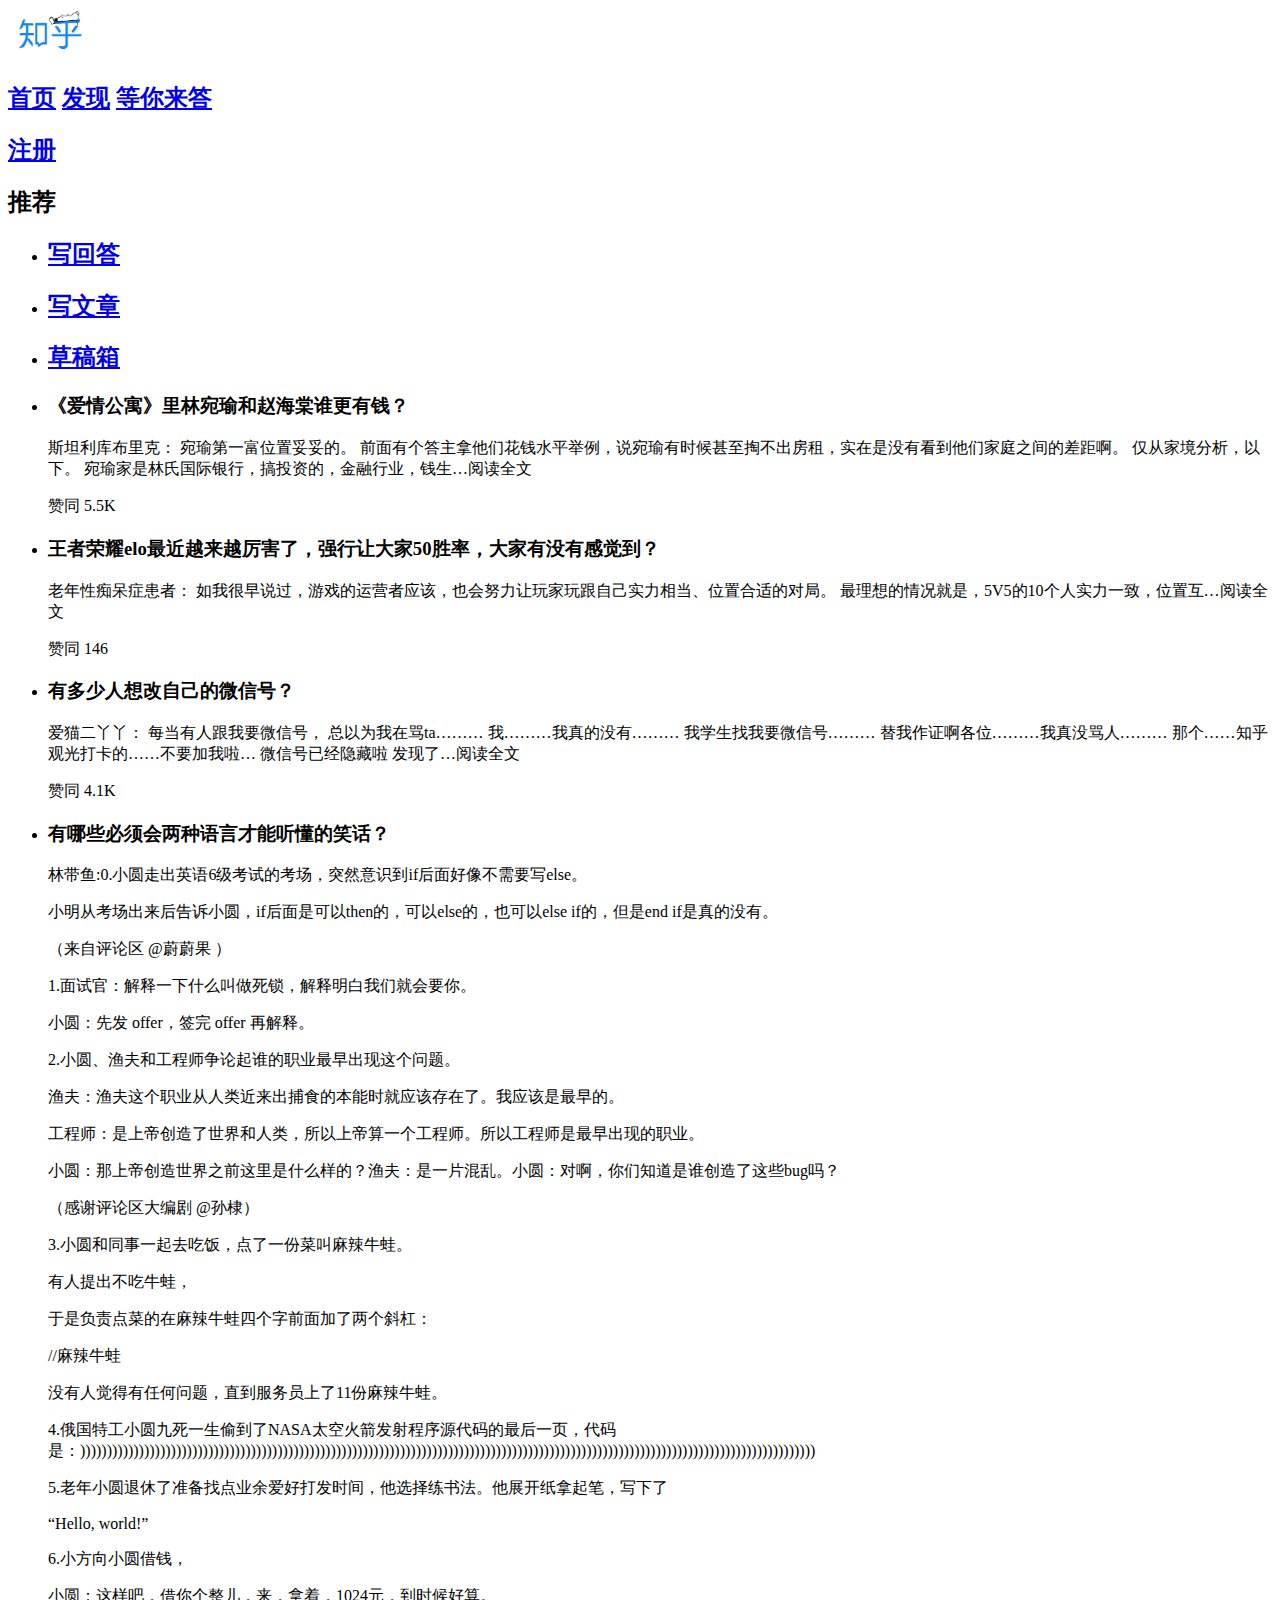
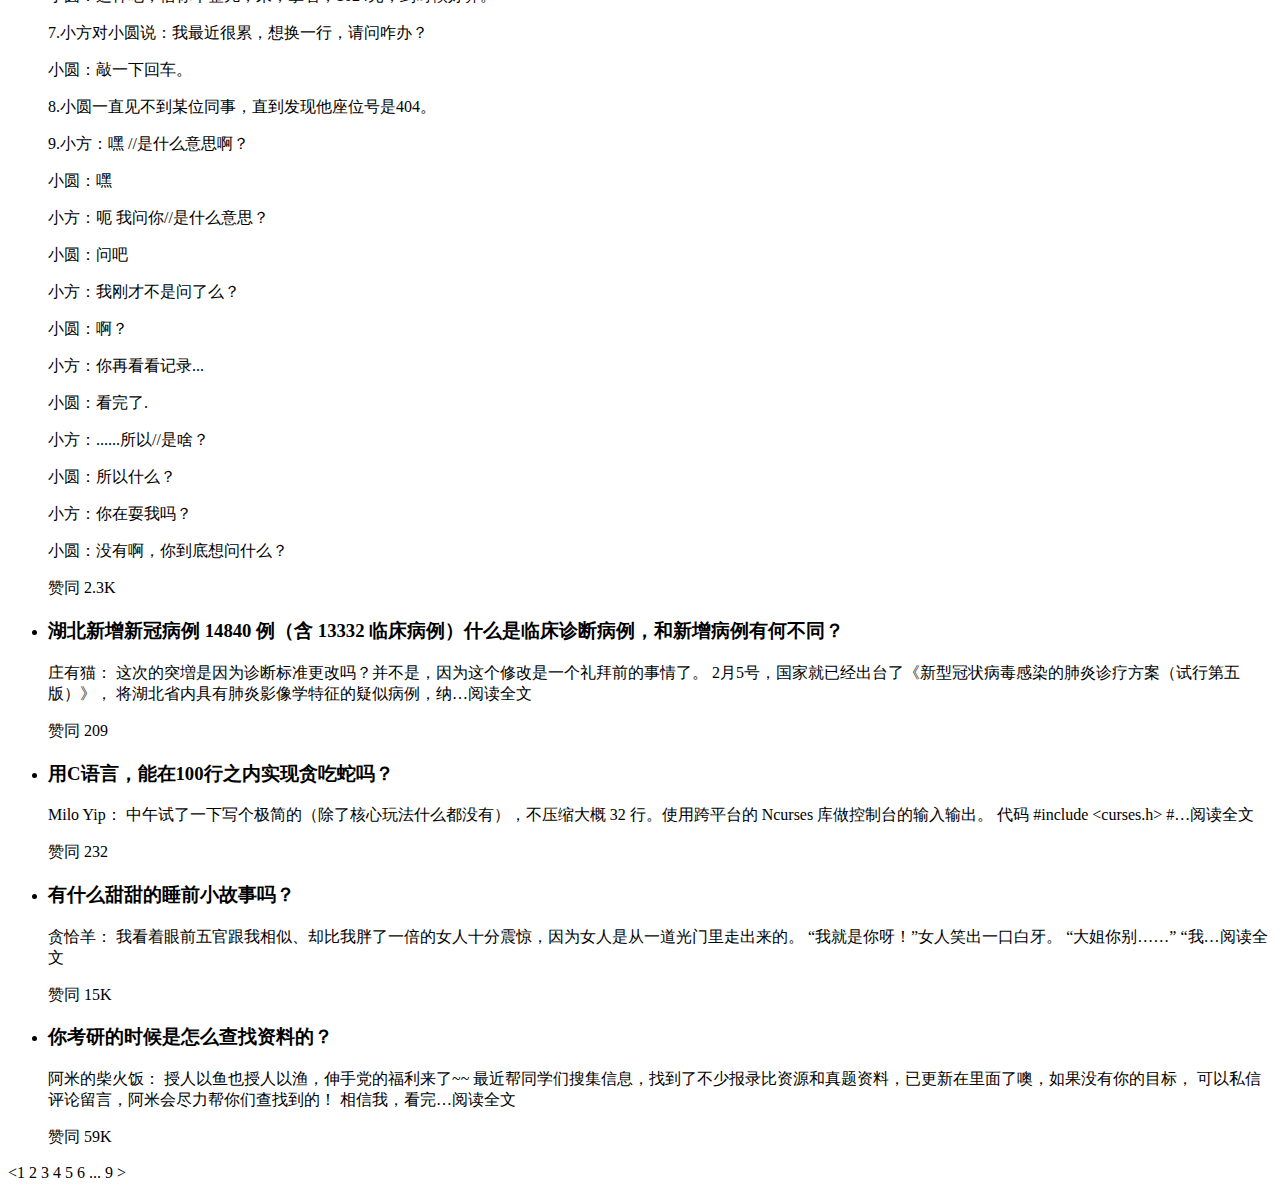
<file: lab1/index.html>
<!DOCTYPE html>
<html lang="en">
<head>
    <meta charset="UTF-8">
    <title>知乎</title>
</head>
<body>
<header>
    <a href="https://www.zhihu.com"><img src = images/zhihu_logo.jpeg alt="知乎" height="50" width="80"></a>
    <h1 style = "display: none">知乎</h1>
    <nav>
        <div>
            <h2>
                <a href="https://www.zhihu.com">首页</a>
                <a href="https://www.zhihu.com">发现</a>
                <a href="https://www.zhihu.com">等你来答</a>
            </h2>
        </div>
        <div><a href="register.html"><h2>注册</h2></a></div>
        <div><h2>推荐</h2></div>
    </nav>
</header>
<aside>
    <nav>
        <ul>
            <li><h2><a href="https://www.zhihu.com/creator/featured-question/knowledge-plan">写回答</a></h2></li>
            <li><h2><a href="https://zhuanlan.zhihu.com/write">写文章</a></h2></li>
            <li><h2><a href="https://www.zhihu.com/draft?type=answer">草稿箱</a></h2></li>
        </ul>
    </nav>
</aside>
<main>
    <ul>
        <li>
            <article>
                <h3>《爱情公寓》里林宛瑜和赵海棠谁更有钱？</h3>
                <p>
                    斯坦利库布里克： 宛瑜第一富位置妥妥的。 前面有个答主拿他们花钱水平举例，说宛瑜有时候甚至掏不出房租，实在是没有看到他们家庭之间的差距啊。 仅从家境分析，以下。 宛瑜家是林氏国际银行，搞投资的，金融行业，钱生…阅读全文
                </p>
                <footer>赞同 5.5K</footer>
            </article>
        </li>
        <li>
            <article>
                <h3>王者荣耀elo最近越来越厉害了，强行让大家50胜率，大家有没有感觉到？</h3>
                <p>
                    老年性痴呆症患者： 如我很早说过，游戏的运营者应该，也会努力让玩家玩跟自己实力相当、位置合适的对局。 最理想的情况就是，5V5的10个人实力一致，位置互…阅读全文​
                </p>
                <footer>赞同 146​</footer>
            </article>
        </li>
        <li>
            <article>
                <h3>有多少人想改自己的微信号？</h3>
                <p>
                    爱猫二丫丫： 每当有人跟我要微信号， 总以为我在骂ta……… 我………我真的没有……… 我学生找我要微信号……… 替我作证啊各位………我真没骂人……… 那个……知乎观光打卡的……不要加我啦… 微信号已经隐藏啦 发现了…<span>阅读全文​</span>
                </p>
                <footer>赞同 4.1K​</footer>
            </article>
        </li>
        <li>
            <article>
                <h3>有哪些必须会两种语言才能听懂的笑话？</h3>
                <p>林带鱼:0.小圆走出英语6级考试的考场，突然意识到if后面好像不需要写else。</p>
                <p>小明从考场出来后告诉小圆，if后面是可以then的，可以else的，也可以else if的，但是end if是真的没有。</p>
                <p>（来自评论区 @蔚蔚果 ）</p>
                <p>1.面试官：解释一下什么叫做死锁，解释明白我们就会要你。</p>
                <p>小圆：先发 offer，签完 offer 再解释。</p>
                <p>2.小圆、渔夫和工程师争论起谁的职业最早出现这个问题。</p>
                <p>渔夫：渔夫这个职业从人类近来出捕食的本能时就应该存在了。我应该是最早的。</p>
                <p>工程师：是上帝创造了世界和人类，所以上帝算一个工程师。所以工程师是最早出现的职业。</p>
                <p>小圆：那上帝创造世界之前这里是什么样的？渔夫：是一片混乱。小圆：对啊，你们知道是谁创造了这些bug吗？</p>
                <p>（感谢评论区大编剧 @孙棣）
                <p>3.小圆和同事一起去吃饭，点了一份菜叫麻辣牛蛙。</p>
                <p>有人提出不吃牛蛙，</p>
                <p>于是负责点菜的在麻辣牛蛙四个字前面加了两个斜杠：</p>
                <p>//麻辣牛蛙</p>
                <p>没有人觉得有任何问题，直到服务员上了11份麻辣牛蛙。</p>
                <p>4.俄国特工小圆九死一生偷到了NASA太空火箭发射程序源代码的最后一页，代码是：))))))))))))))))))))))))))))))))))))))))))))))))))))))))))))))))))))))))))))))))))))))))))))))))))))))))))))))))))))))))))))))))))))))))))</p>
                <p>5.老年小圆退休了准备找点业余爱好打发时间，他选择练书法。他展开纸拿起笔，写下了</p>
                <p>“Hello, world!”</p>
                <p>6.小方向小圆借钱，</p>
                <p>小圆：这样吧，借你个整儿，来，拿着，1024元，到时候好算。</p>
                <p>7.小方对小圆说：我最近很累，想换一行，请问咋办？</p>
                <p>小圆：敲一下回车。</p>
                <p>8.小圆一直见不到某位同事，直到发现他座位号是404。</p>
                <p>9.小方：嘿 //是什么意思啊？</p>
                <p>小圆：嘿</p>
                <p>小方：呃 我问你//是什么意思？</p>
                <p>小圆：问吧</p>
                <p>小方：我刚才不是问了么？</p>
                <p>小圆：啊？</p>
                <p>小方：你再看看记录...</p>
                <p>小圆：看完了.</p>
                <p>小方：......所以//是啥？</p>
                <p>小圆：所以什么？</p>
                <p>小方：你在耍我吗？</p>
                <p>小圆：没有啊，你到底想问什么？</p>
                <footer>赞同 2.3K​</footer>
            </article>
        </li>
        <li>
            <article>
                <h3>湖北新增新冠病例 14840 例（含 13332 临床病例）什么是临床诊断病例，和新增病例有何不同？</h3>
                <p>庄有猫： 这次的突増是因为诊断标准更改吗？并不是，因为这个修改是一个礼拜前的事情了。 2月5号，国家就已经出台了《新型冠状病毒感染的肺炎诊疗方案（试行第五版）》，
                    将湖北省内具有肺炎影像学特征的疑似病例，纳…<span>阅读全文</span></p>
                <footer>赞同 209​</footer>
            </article>
        </li>
        <li>
            <article>
                <h3>用C语言，能在100行之内实现贪吃蛇吗？</h3>
                <p>Milo Yip： 中午试了一下写个极简的（除了核心玩法什么都没有），不压缩大概 32 行。使用跨平台的 Ncurses 库做控制台的输入输出。 代码 #include &lt;curses.h&gt; #…<span>阅读全文</span></p>
                <footer>​赞同 232</footer>
            </article>
        </li>
        <li>
            <article>
                <h3>有什么甜甜的睡前小故事吗？</h3>
                <p>
                    贪恰羊： 我看着眼前五官跟我相似、却比我胖了一倍的女人十分震惊，因为女人是从一道光门里走出来的。 “我就是你呀！”女人笑出一口白牙。 “大姐你别……” “我…<span>阅读全文</span>
                </p>
                <footer>​赞同 15K</footer>
            </article>
        </li>
        <li>
            <article>
                <h3>你考研的时候是怎么查找资料的？</h3>
                <p>
                    阿米的柴火饭： 授人以鱼也授人以渔，伸手党的福利来了~~ 最近帮同学们搜集信息，找到了不少报录比资源和真题资料，已更新在里面了噢，如果没有你的目标，
                    可以私信评论留言，阿米会尽力帮你们查找到的！ 相信我，看完…<span>阅读全文</span>
                </p>
                <footer>赞同 59K</footer>
            </article>
        </li>
    </ul>
</main>
<footer>
    <nav>
        <<span>1</span> 2 3 4 5 6 ... 9 >
    </nav>
</footer>
</body>
</html>
</file>
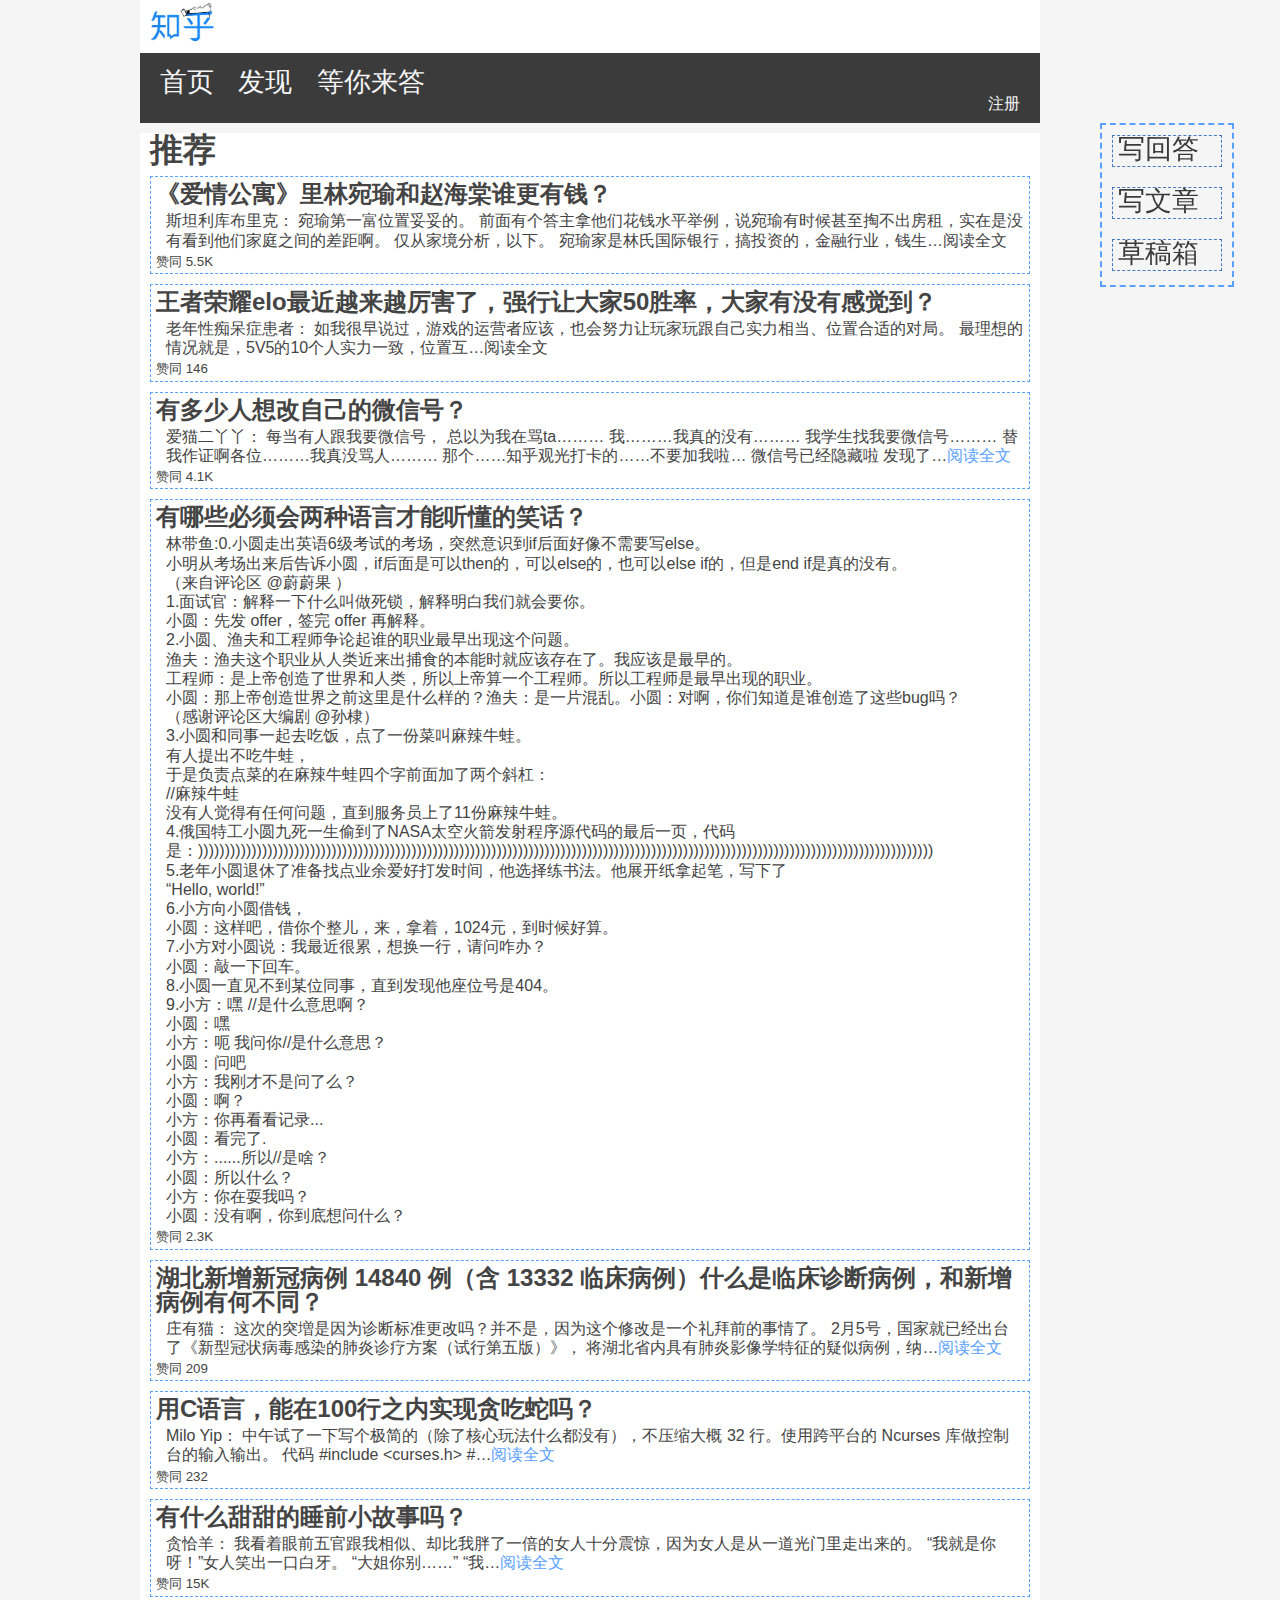
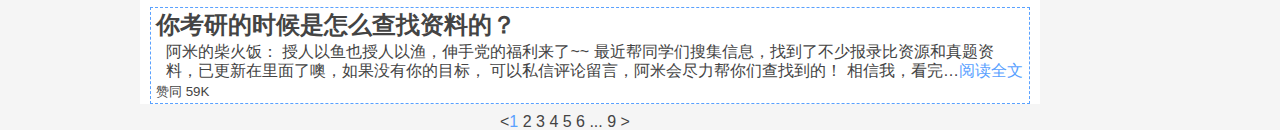
<file: lab3/index.html>
<!DOCTYPE html>
<html lang="en">
<head>
    <meta charset="UTF-8">
    <title>知乎</title>
    <link href="css/reset.css" rel="stylesheet">
    <link href="css/index.css" rel="stylesheet">
</head>
<body>
<header>
    <a href="https://www.zhihu.com"><img src = images/zhihu_logo.jpeg alt="知乎" height="50" width="80"></a>
    <nav>
        <div class="toPages">
            <h2>
                <a href="https://www.zhihu.com">首页</a>
                <a href="https://www.zhihu.com">发现</a>
                <a href="https://www.zhihu.com">等你来答</a>
            </h2>
        </div>
        <div class="registry"><a href="register.html"><h2>注册</h2></a></div>
    </nav>
</header>
<aside>
    <nav>
        <ul>
            <li><h2><a href="https://www.zhihu.com/creator/featured-question/knowledge-plan">写回答</a></h2></li>
            <li><h2><a href="https://zhuanlan.zhihu.com/write">写文章</a></h2></li>
            <li><h2><a href="https://www.zhihu.com/draft?type=answer">草稿箱</a></h2></li>
        </ul>
    </nav>
</aside>
<main>
    <h2>推荐</h2>
    <ul>
        <li>
            <article>
                <h3>《爱情公寓》里林宛瑜和赵海棠谁更有钱？</h3>
                <p>
                    斯坦利库布里克： 宛瑜第一富位置妥妥的。 前面有个答主拿他们花钱水平举例，说宛瑜有时候甚至掏不出房租，实在是没有看到他们家庭之间的差距啊。 仅从家境分析，以下。 宛瑜家是林氏国际银行，搞投资的，金融行业，钱生…阅读全文
                </p>
                <footer class="likes">赞同 5.5K</footer>
            </article>
        </li>
        <li>
            <article>
                <h3>王者荣耀elo最近越来越厉害了，强行让大家50胜率，大家有没有感觉到？</h3>
                <p>
                    老年性痴呆症患者： 如我很早说过，游戏的运营者应该，也会努力让玩家玩跟自己实力相当、位置合适的对局。 最理想的情况就是，5V5的10个人实力一致，位置互…阅读全文​
                </p>
                <footer class="likes">赞同 146​</footer>
            </article>
        </li>
        <li>
            <article>
                <h3>有多少人想改自己的微信号？</h3>
                <p>
                    爱猫二丫丫： 每当有人跟我要微信号， 总以为我在骂ta……… 我………我真的没有……… 我学生找我要微信号……… 替我作证啊各位………我真没骂人……… 那个……知乎观光打卡的……不要加我啦… 微信号已经隐藏啦 发现了…<span>阅读全文​</span>
                </p>
                <footer class="likes">赞同 4.1K​</footer>
            </article>
        </li>
        <li>
            <article>
                <h3>有哪些必须会两种语言才能听懂的笑话？</h3>
                <p>林带鱼:0.小圆走出英语6级考试的考场，突然意识到if后面好像不需要写else。</p>
                <p>小明从考场出来后告诉小圆，if后面是可以then的，可以else的，也可以else if的，但是end if是真的没有。</p>
                <p>（来自评论区 @蔚蔚果 ）</p>
                <p>1.面试官：解释一下什么叫做死锁，解释明白我们就会要你。</p>
                <p>小圆：先发 offer，签完 offer 再解释。</p>
                <p>2.小圆、渔夫和工程师争论起谁的职业最早出现这个问题。</p>
                <p>渔夫：渔夫这个职业从人类近来出捕食的本能时就应该存在了。我应该是最早的。</p>
                <p>工程师：是上帝创造了世界和人类，所以上帝算一个工程师。所以工程师是最早出现的职业。</p>
                <p>小圆：那上帝创造世界之前这里是什么样的？渔夫：是一片混乱。小圆：对啊，你们知道是谁创造了这些bug吗？</p>
                <p>（感谢评论区大编剧 @孙棣）
                <p>3.小圆和同事一起去吃饭，点了一份菜叫麻辣牛蛙。</p>
                <p>有人提出不吃牛蛙，</p>
                <p>于是负责点菜的在麻辣牛蛙四个字前面加了两个斜杠：</p>
                <p>//麻辣牛蛙</p>
                <p>没有人觉得有任何问题，直到服务员上了11份麻辣牛蛙。</p>
                <p>4.俄国特工小圆九死一生偷到了NASA太空火箭发射程序源代码的最后一页，代码是：))))))))))))))))))))))))))))))))))))))))))))))))))))))))))))))))))))))))))))))))))))))))))))))))))))))))))))))))))))))))))))))))))))))))))</p>
                <p>5.老年小圆退休了准备找点业余爱好打发时间，他选择练书法。他展开纸拿起笔，写下了</p>
                <p>“Hello, world!”</p>
                <p>6.小方向小圆借钱，</p>
                <p>小圆：这样吧，借你个整儿，来，拿着，1024元，到时候好算。</p>
                <p>7.小方对小圆说：我最近很累，想换一行，请问咋办？</p>
                <p>小圆：敲一下回车。</p>
                <p>8.小圆一直见不到某位同事，直到发现他座位号是404。</p>
                <p>9.小方：嘿 //是什么意思啊？</p>
                <p>小圆：嘿</p>
                <p>小方：呃 我问你//是什么意思？</p>
                <p>小圆：问吧</p>
                <p>小方：我刚才不是问了么？</p>
                <p>小圆：啊？</p>
                <p>小方：你再看看记录...</p>
                <p>小圆：看完了.</p>
                <p>小方：......所以//是啥？</p>
                <p>小圆：所以什么？</p>
                <p>小方：你在耍我吗？</p>
                <p>小圆：没有啊，你到底想问什么？</p>
                <footer class="likes">赞同 2.3K​</footer>
            </article>
        </li>
        <li>
            <article>
                <h3>湖北新增新冠病例 14840 例（含 13332 临床病例）什么是临床诊断病例，和新增病例有何不同？</h3>
                <p>庄有猫： 这次的突増是因为诊断标准更改吗？并不是，因为这个修改是一个礼拜前的事情了。 2月5号，国家就已经出台了《新型冠状病毒感染的肺炎诊疗方案（试行第五版）》，
                    将湖北省内具有肺炎影像学特征的疑似病例，纳…<span>阅读全文</span></p>
                <footer class="likes">赞同 209​</footer>
            </article>
        </li>
        <li>
            <article>
                <h3>用C语言，能在100行之内实现贪吃蛇吗？</h3>
                <p>Milo Yip： 中午试了一下写个极简的（除了核心玩法什么都没有），不压缩大概 32 行。使用跨平台的 Ncurses 库做控制台的输入输出。 代码 #include &lt;curses.h&gt; #…<span>阅读全文</span></p>
                <footer class="likes">​赞同 232</footer>
            </article>
        </li>
        <li>
            <article>
                <h3>有什么甜甜的睡前小故事吗？</h3>
                <p>
                    贪恰羊： 我看着眼前五官跟我相似、却比我胖了一倍的女人十分震惊，因为女人是从一道光门里走出来的。 “我就是你呀！”女人笑出一口白牙。 “大姐你别……” “我…<span>阅读全文</span>
                </p>
                <footer class="likes">​赞同 15K</footer>
            </article>
        </li>
        <li>
            <article>
                <h3>你考研的时候是怎么查找资料的？</h3>
                <p>
                    阿米的柴火饭： 授人以鱼也授人以渔，伸手党的福利来了~~ 最近帮同学们搜集信息，找到了不少报录比资源和真题资料，已更新在里面了噢，如果没有你的目标，
                    可以私信评论留言，阿米会尽力帮你们查找到的！ 相信我，看完…<span>阅读全文</span>
                </p>
                <footer class="likes">赞同 59K</footer>
            </article>
        </li>
    </ul>
</main>
<footer class="pageNumbers">
    <nav>
        <<span>1</span> 2 3 4 5 6 ... 9 >
    </nav>
</footer>
</body>
</html>
</file>
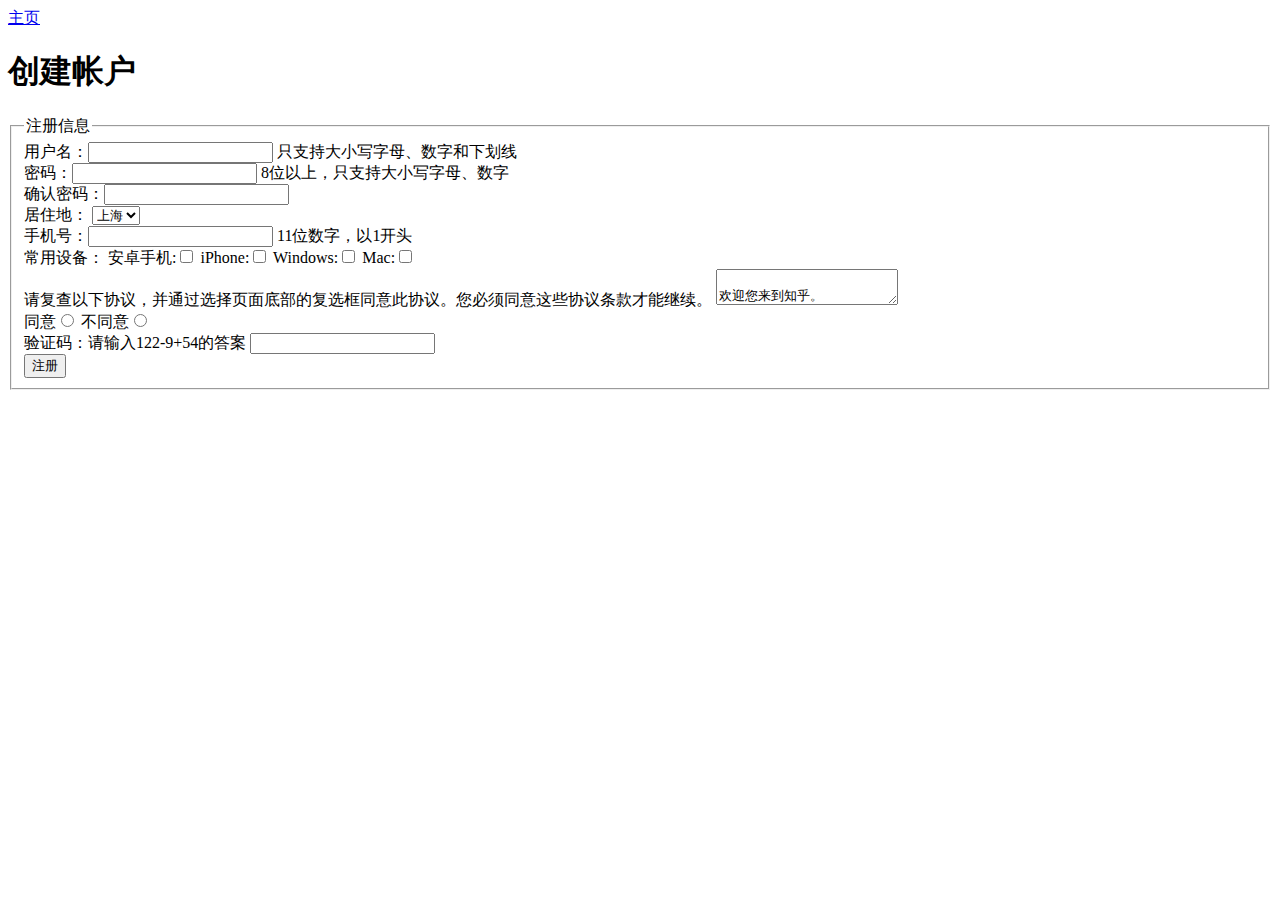
<file: lab2/register.html>
<!DOCTYPE html>
<html lang="en">
<head>
    <meta charset="UTF-8">
    <title>注册界面</title>
</head>
<body>
<header>
    <nav><a href="index.html">主页</a></nav>
    <h1>创建帐户</h1>
</header>
<section>
    <form action="#" method="post">
        <fieldset>
            <legend>注册信息</legend>
            <div>
                <label>用户名：<input type="text" name="username" required pattern="\w+"> 只支持大小写字母、数字和下划线</label>
            </div>
            <div>
                <label>密码：<input type="password" name="password" required minlength="9" pattern="[0-9a-zA-Z]+"> 8位以上，只支持大小写字母、数字</label>
            </div>
            <div>
                <label>确认密码：<input type="password" name="password2" required minlength="9" pattern="[0-9a-zA-Z]+"></label>
            </div>
            <div>
                <label>
                    居住地：
                    <select name="livingPlace">
                        <option value="Beijing">北京</option>
                        <option value="Shandong">山东</option>
                        <option value="Guangzhou">广东</option>
                        <option value="Shanghai" selected>上海</option>
                        <option value="Sichuan">四川</option>
                        <option value="Hunan">湖南</option>
                    </select>
                </label>
            </div>
            <div>
                <label>手机号：<input type="tel" name="phoneNumber" required pattern="^1[0-9]{10}"></label>
                11位数字，以1开头
            </div>
            <div>
                常用设备：
                <label>安卓手机:<input type="checkbox" name="device" value="安卓手机"></label>
                <label>iPhone:<input type="checkbox" name="device" value="iPhone"></label>
                <label>Windows:<input type="checkbox" name="device" value="Windows"></label>
                <label>Mac:<input type="checkbox" name="device" value="Mac"></label>
            </div>
            <div>
                <label>请复查以下协议，并通过选择页面底部的复选框同意此协议。您必须同意这些协议条款才能继续。
                    <textarea name="protocol" readonly>
                        欢迎您来到知乎。
                        请您仔细阅读以下条款，如果您对本协议的任何条款表示异议，您可以选择不进入知乎。当您注册成功，无论是进入知乎，还是在知乎上发布任何内容（即「内容」），均意味着您（即「用户」）完全接受本协议项下的全部条款。
                        使用规则
                        用户注册成功后，知乎将给予每个用户一个用户帐号及相应的密码，该用户帐号和密码由用户负责保管；用户应当对以其用户帐号进行的所有活动和事件负法律责任。
                        用户须对在知乎的注册信息的真实性、合法性、有效性承担全部责任，用户不得冒充他人；不得利用他人的名义发布任何信息；不得恶意使用注册帐号导致其他用户误认；否则知乎有权立即停止提供服务，收回其帐号并由用户独自承担由此而产生的一切法律责任。
                        用户直接或通过各类方式（如 RSS 源和站外 API 引用等）间接使用知乎服务和数据的行为，都将被视作已无条件接受本协议全部内容；若用户对本协议的任何条款存在异议，请停止使用知乎所提供的全部服务。
                        知乎是一个信息分享、传播及获取的平台，用户通过知乎发表的信息为公开的信息，其他第三方均可以通过知乎获取用户发表的信息，用户对任何信息的发表即认可该信息为公开的信息，并单独对此行为承担法律责任；任何用户不愿被其他第三人获知的信息都不应该在知乎上进行发表。
                        用户承诺不得以任何方式利用知乎直接或间接从事违反中国法律以及社会公德的行为，知乎有权对违反上述承诺的内容予以删除。
                        用户不得利用知乎服务制作、上载、复制、发布、传播或者转载如下内容：
                        反对宪法所确定的基本原则的；
                        危害国家安全，泄露国家秘密，颠覆国家政权，破坏国家统一的；
                        损害国家荣誉和利益的；
                        煽动民族仇恨、民族歧视，破坏民族团结的；
                        侮辱、滥用英烈形象，否定英烈事迹，美化粉饰侵略战争行为的；
                        破坏国家宗教政策，宣扬邪教和封建迷信的；
                        散布谣言，扰乱社会秩序，破坏社会稳定的；
                        散布淫秽、色情、赌博、暴力、凶杀、恐怖或者教唆犯罪的；
                        侮辱或者诽谤他人，侵害他人合法权益的；
                        含有法律、行政法规禁止的其他内容的信息。
                        机构用户同意遵守知乎机构号服务协议，以及知乎机构号使用规范（试行）。
                        知乎有权对用户使用知乎的情况进行审查和监督，如用户在使用知乎时违反任何上述规定，知乎或其授权的人有权要求用户改正或直接采取一切必要的措施（包括但不限于更改或删除用户张贴的内容、暂停或终止用户使用知乎的权利）以减轻用户不当行为造成的影响。
                    </textarea>
                </label><br>
                <label>同意<input type="radio" name="agreement" value="同意" required></label>
                <label>不同意<input type="radio" name="agreement" value="不同意"></label>
            </div>
            <div>
                <label>
                    验证码：请输入122-9+54的答案
                    <input type="text" name="verificationCode" required pattern="167">
                </label>
            </div>
            <input type="submit" name="register" value="注册">
        </fieldset>
    </form>
</section>
</body>
</html>
</file>
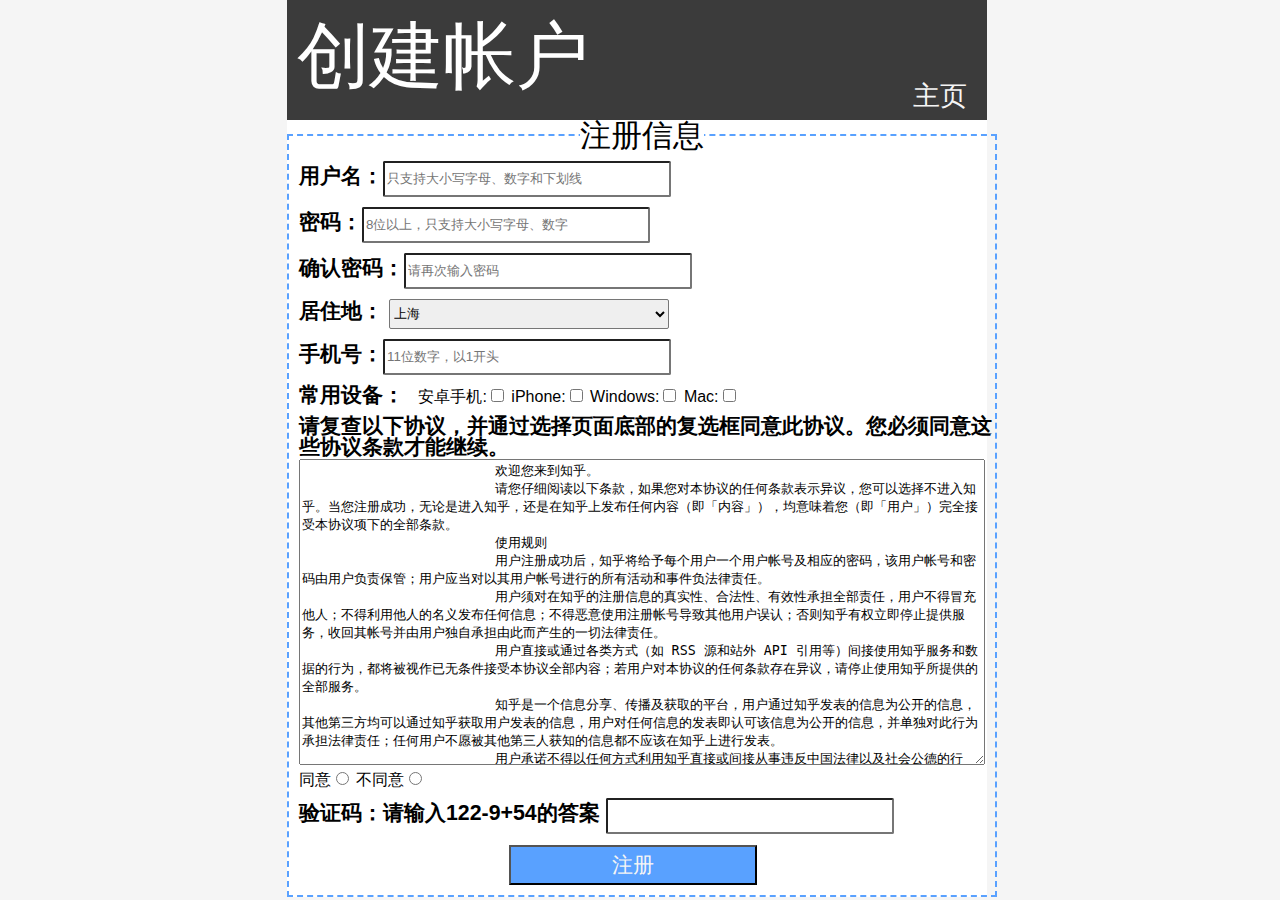
<file: lab3/register.html>
<!DOCTYPE html>
<html lang="en">
<head>
    <meta charset="UTF-8">
    <title>注册界面</title>
    <link href="css/reset.css" rel="stylesheet">
    <link href="css/register.css" rel="stylesheet">
</head>
<body>
<header>
    <h1>创建帐户</h1>
    <nav><a href="index.html">主页</a></nav>
</header>
<section>
    <form action="#" method="post">
        <fieldset>
            <legend>注册信息</legend>
            <div>
                <label class="title">用户名：<input type="text" name="username" required pattern="\w+" placeholder="只支持大小写字母、数字和下划线"></label>
            </div>
            <div>
                <label class="title">密码：<input type="password" name="password" required minlength="9" pattern="[0-9a-zA-Z]+" placeholder="8位以上，只支持大小写字母、数字"></label>
            </div>
            <div>
                <label class="title">确认密码：<input type="password" name="password2" required minlength="9" pattern="[0-9a-zA-Z]+" placeholder="请再次输入密码"></label>
            </div>
            <div>
                <label class="title">
                    居住地：
                    <select name="livingPlace">
                        <option value="Beijing">北京</option>
                        <option value="Shandong">山东</option>
                        <option value="Guangzhou">广东</option>
                        <option value="Shanghai" selected>上海</option>
                        <option value="Sichuan">四川</option>
                        <option value="Hunan">湖南</option>
                    </select>
                </label>
            </div>
            <div>
                <label class="title">手机号：<input type="tel" name="phoneNumber" required pattern="^1[0-9]{10}" placeholder="11位数字，以1开头"></label>
            </div>
            <div>
                <label class="title">常用设备：</label>
                <label>安卓手机:<input type="checkbox" name="device" value="安卓手机"></label>
                <label>iPhone:<input type="checkbox" name="device" value="iPhone"></label>
                <label>Windows:<input type="checkbox" name="device" value="Windows"></label>
                <label>Mac:<input type="checkbox" name="device" value="Mac"></label>
            </div>
            <div>
                <label class="title">请复查以下协议，并通过选择页面底部的复选框同意此协议。您必须同意这些协议条款才能继续。<br>
                    <textarea name="protocol" readonly>
                        欢迎您来到知乎。
                        请您仔细阅读以下条款，如果您对本协议的任何条款表示异议，您可以选择不进入知乎。当您注册成功，无论是进入知乎，还是在知乎上发布任何内容（即「内容」），均意味着您（即「用户」）完全接受本协议项下的全部条款。
                        使用规则
                        用户注册成功后，知乎将给予每个用户一个用户帐号及相应的密码，该用户帐号和密码由用户负责保管；用户应当对以其用户帐号进行的所有活动和事件负法律责任。
                        用户须对在知乎的注册信息的真实性、合法性、有效性承担全部责任，用户不得冒充他人；不得利用他人的名义发布任何信息；不得恶意使用注册帐号导致其他用户误认；否则知乎有权立即停止提供服务，收回其帐号并由用户独自承担由此而产生的一切法律责任。
                        用户直接或通过各类方式（如 RSS 源和站外 API 引用等）间接使用知乎服务和数据的行为，都将被视作已无条件接受本协议全部内容；若用户对本协议的任何条款存在异议，请停止使用知乎所提供的全部服务。
                        知乎是一个信息分享、传播及获取的平台，用户通过知乎发表的信息为公开的信息，其他第三方均可以通过知乎获取用户发表的信息，用户对任何信息的发表即认可该信息为公开的信息，并单独对此行为承担法律责任；任何用户不愿被其他第三人获知的信息都不应该在知乎上进行发表。
                        用户承诺不得以任何方式利用知乎直接或间接从事违反中国法律以及社会公德的行为，知乎有权对违反上述承诺的内容予以删除。
                        用户不得利用知乎服务制作、上载、复制、发布、传播或者转载如下内容：
                        反对宪法所确定的基本原则的；
                        危害国家安全，泄露国家秘密，颠覆国家政权，破坏国家统一的；
                        损害国家荣誉和利益的；
                        煽动民族仇恨、民族歧视，破坏民族团结的；
                        侮辱、滥用英烈形象，否定英烈事迹，美化粉饰侵略战争行为的；
                        破坏国家宗教政策，宣扬邪教和封建迷信的；
                        散布谣言，扰乱社会秩序，破坏社会稳定的；
                        散布淫秽、色情、赌博、暴力、凶杀、恐怖或者教唆犯罪的；
                        侮辱或者诽谤他人，侵害他人合法权益的；
                        含有法律、行政法规禁止的其他内容的信息。
                        机构用户同意遵守知乎机构号服务协议，以及知乎机构号使用规范（试行）。
                        知乎有权对用户使用知乎的情况进行审查和监督，如用户在使用知乎时违反任何上述规定，知乎或其授权的人有权要求用户改正或直接采取一切必要的措施（包括但不限于更改或删除用户张贴的内容、暂停或终止用户使用知乎的权利）以减轻用户不当行为造成的影响。
                    </textarea>
                </label><br>
                <label>同意<input type="radio" name="agreement" value="同意" required></label>
                <label>不同意<input type="radio" name="agreement" value="不同意"></label>
            </div>
            <div>
                <label class="title">
                    验证码：请输入122-9+54的答案
                    <input type="text" name="verificationCode" required pattern="167">
                </label>
            </div>
            <input type="submit" name="register" value="注册">
        </fieldset>
    </form>
</section>
</body>
</html>
</file>
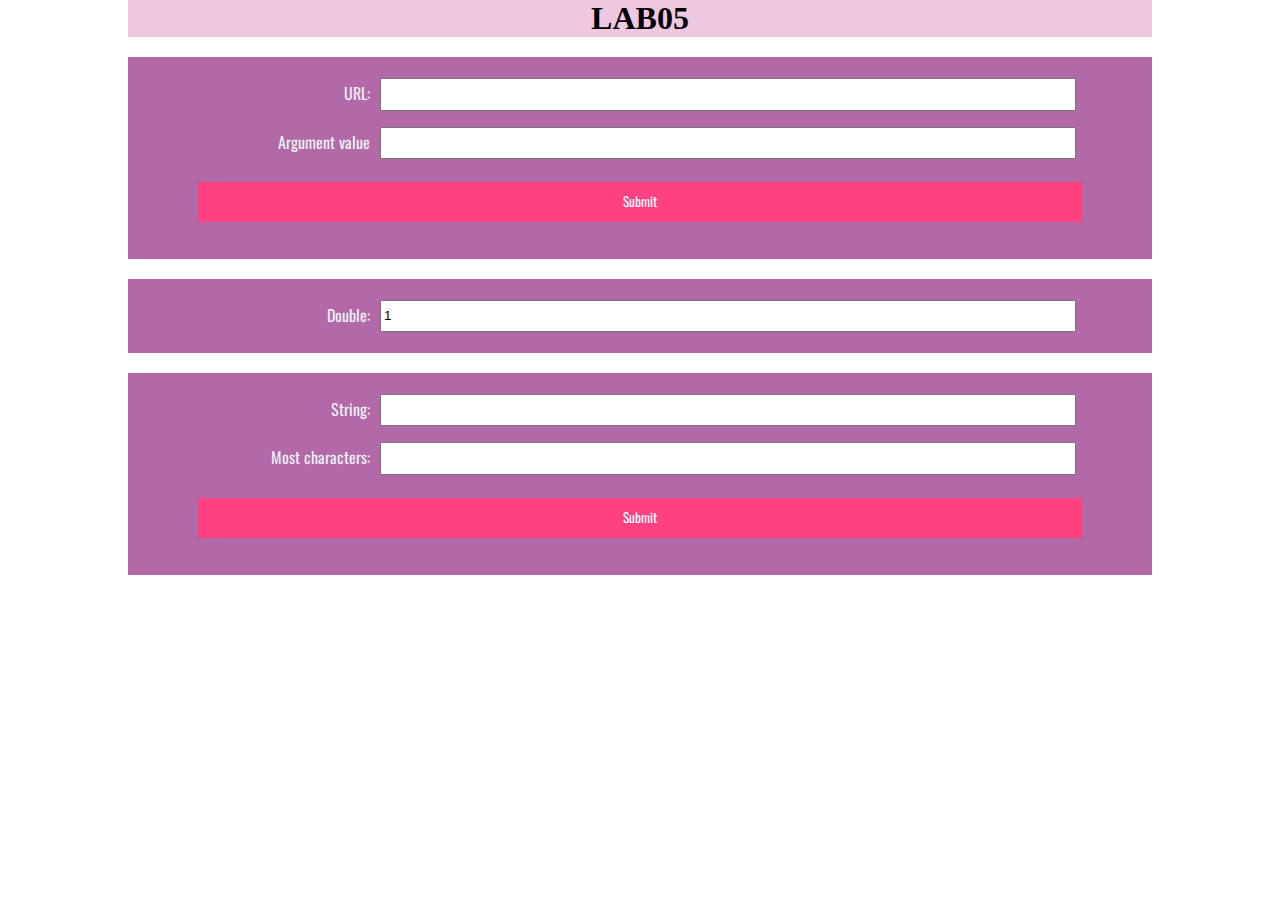
<file: lab5/lab05.html>
<!DOCTYPE html>
<html>
    <head>
        <meta charset="utf-8">
        <meta name="viewport" content="initial-scale=1.0,maximum-scale=1.0,width=device-width">
        <title>Lab05</title>
        <link href="lab05.css" rel="stylesheet">
    </head>
    <body>
        <!--header-->
        <div class="header" >
            <div id="nav">
                <h1>LAB05</h1>
            </div>
        </div>
        <!--form-->
        <form>
            <div class="item">
                <div>
                    <label for="url">URL:</label>
                    <input type="text" id="url"/>
                </div>
                <div>
                    <label for="url-result">Argument value</label>
                    <input type="text" id="url-result"/>
                </div>
                <div>
                    <button type="button" id="url_submit">Submit</button>
                </div>
            </div>
            <div class="item">
                <label for="mul">Double:</label>
                <input type="text" id="mul"/>
            </div>
            <div class="item">
                <div>
                    <label for="most">String:</label>
                    <input type="text" id="most"/>
                </div>
                <div>
                    <label for="most-result">Most characters:</label>
                    <input type="text" id="most-result"/>
                </div>
                <div>
                    <button type="button" id="most_submit">Submit</button>
                </div>
            </div>
        </form>
    </body>
</html>
<script src="lab05.js"></script>
</file>
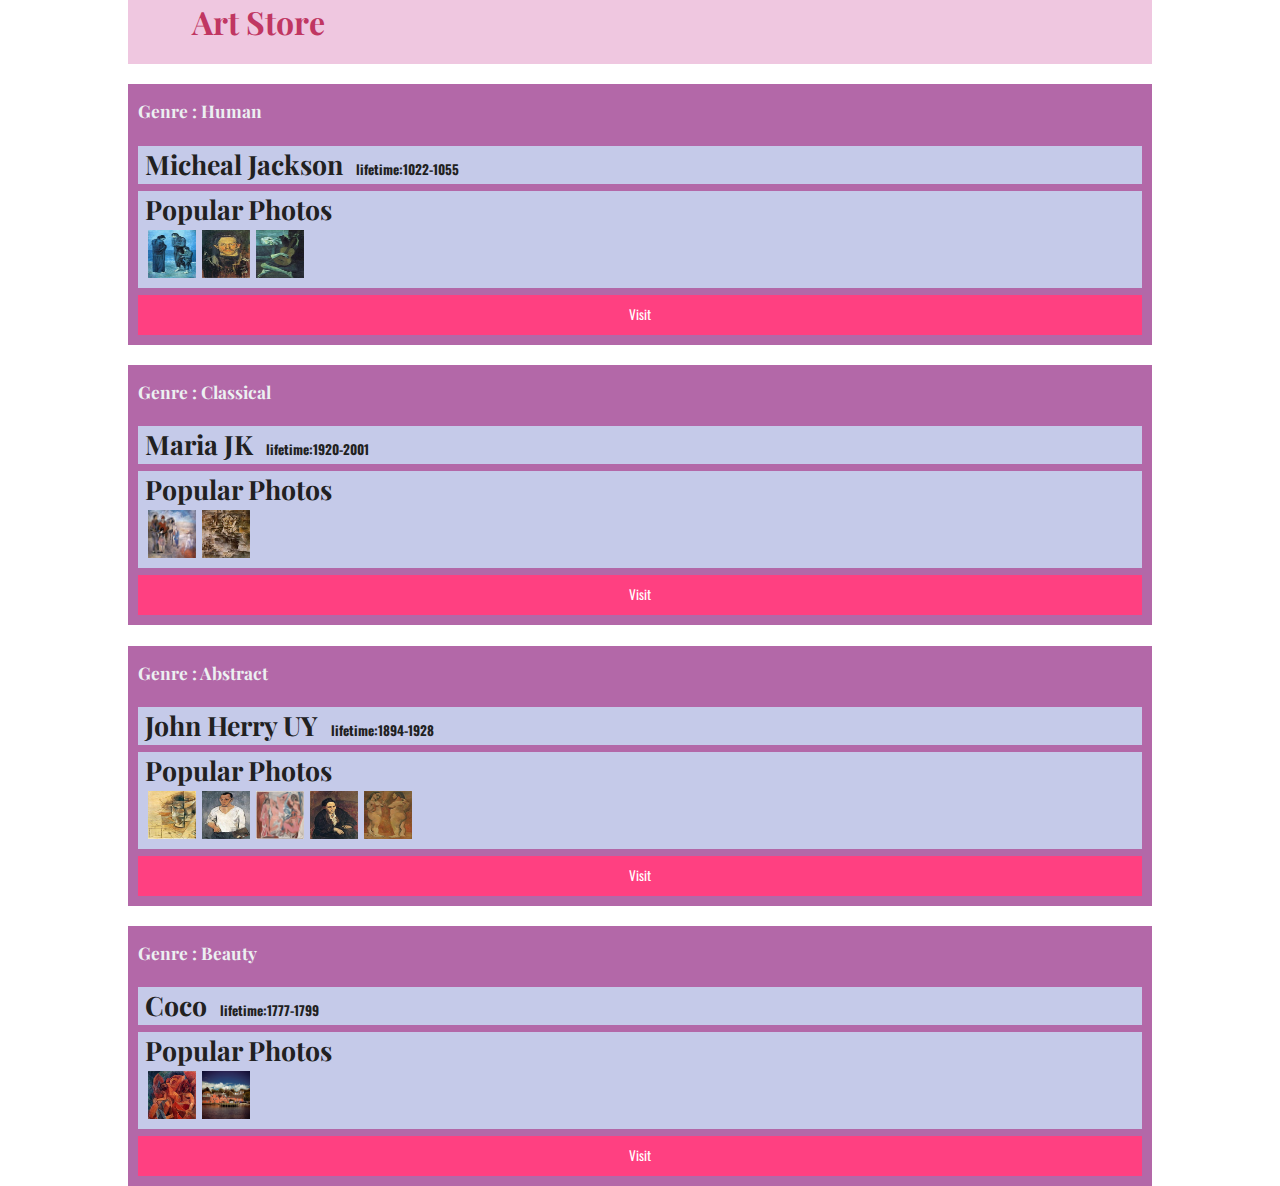
<file: lab7/lab07.html>
<!DOCTYPE html>
<html>
<head>
    <meta charset="utf-8">
    <meta name="viewport" content="initial-scale=1.0,maximum-scale=1.0,width=device-width">
    <title>Lab07</title>
    <link href="lab07.css" rel="stylesheet">
</head>
<body>
<!--header-->
<div class="header" >
    <div id="nav">
        <h1>Art Store</h1>
    </div>
</div>
<!--&lt;!&ndash;hot area&ndash;&gt;-->
<div class="flex-container justify">
<script src="./lab07.js"></script>
</div>
</body>
</html>
</file>
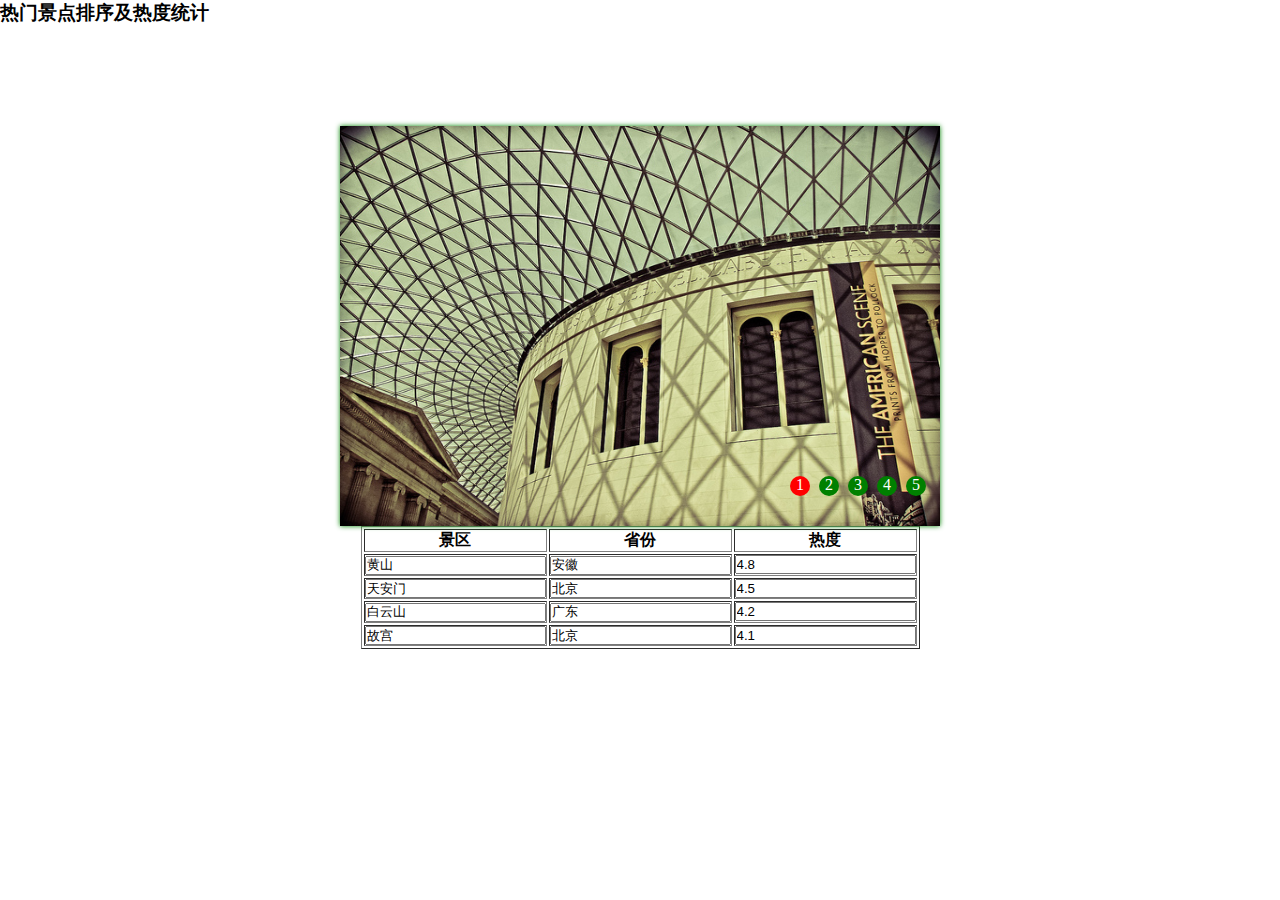
<file: lab8/Lab08.html>
<!DOCTYPE html>
<html>
<head>
    <meta charset="UTF-8">
    <title>Lab08</title>
    <link rel="stylesheet" href="Lab08.css">
</head>
<body>
<h3>热门景点排序及热度统计</h3>
<div id="bd">
    <div class="container">
        <div class="wrap" style="left: -600px;">
            <img src="5.jpg" alt="5">
            <img src="1.jpg" alt="1">
            <img src="2.jpg" alt="2">
            <img src="3.jpg" alt="3">
            <img src="4.jpg" alt="4">
            <img src="5.jpg" alt="5">
            <img src="1.jpg" alt="1">
        </div>
        <div class="buttons">
            <span class="on">1</span>
            <span>2</span>
            <span>3</span>
            <span>4</span>
            <span>5</span>
        </div>
        <a href="javascript:" class="arrow arrow_left">&lt;</a>
        <a href="javascript:" class="arrow arrow_right">&gt;</a>
    </div>
    <table border="1">
        <tr>
            <th>景区</th>
            <th>省份</th>
            <th>热度</th>
        </tr>
        <tr>
            <td>黄山</td>
            <td>安徽</td>
            <td>4.8</td>
        </tr>
        <tr>
            <td>天安门</td>
            <td>北京</td>
            <td>4.5</td>
        </tr>
        <tr>
            <td>白云山</td>
            <td>广东</td>
            <td>4.2</td>
        </tr>
        <tr>
            <td>故宫</td>
            <td>北京</td>
            <td>4.1</td>
        </tr>
    </table>
</div>
<script type="text/javascript" src="jquery-3.3.1.min.js"></script>
<script src="Lab08.js"></script>
</body>
</html>
</file>
<file: lab3/css/index.css>
html{
    background-color: whitesmoke;
}
body{
    width: 900px;
    max-width: 900px;
    color: #444444;
    font-family: Candara, sans-serif;
}
header{
    margin-left: 140px;
    max-width: 900px;
    width: 900px;
    background-color: white;
}
header nav{
    background-color: #3b3b3b;
    height: 70px;
}
div.toPages{
    display: inline;
    padding: 20px;
}
div.toPages h2{
    margin-left: 20px;
}
div.registry{
    float: right;
    margin-right: 20px;
}
aside nav{
    width: 130px;
    height: 160px;
    float: right;
    position: fixed;
    border: 2px dashed #59a1ff;
    margin-left: 1100px;
}
aside nav li{
    font-size: 20pt;
    border: 1px dashed #4679c3;
    margin: 10px 10px 20px;
    height: 30px;
}
aside nav li a{
    padding: 5px;
}
main{
    margin-left: 140px;
    background-color: white;
    max-width: 900px;
    width: 900px;
}
main h2{
    margin: 10px;
    font-size: 25pt;
    font-weight: bold;
}
article{
    border: 1px dashed #59a1ff;
    margin: 10px;
    padding: 5px;
}
h3{
    font-size: 18pt;
    font-weight: bold;
    margin-bottom: 5px;
}
p{
    margin-left: 10px;
    line-height: 1.2;
}
footer.likes{
    font-size: 10pt;
    padding-top: 5px;
}
footer.pageNumbers{
    margin-left: 500px;
}
span{
    color: #59a1ff;
}
a:link,a:visited{
    color: #3b3b3b;
}
a:hover{
    color: #59a1ff;
}
div.toPages a{
     font-size: 20pt;
    margin-right: 20px;
 }
div.registry a:link,div.registry a:visited,div.toPages a:link,div.toPages a:visited{
    color: whitesmoke;
}
div.registry a:hover,div.toPages a:hover{
    color: #59a1ff;
}
</file>
<file: lab3/css/register.css>
html{
    background-color: whitesmoke;
}
body{
    max-width: 700px;
    font-family: Candara,sans-serif ;
}
header{
    margin-left: 41%;
    max-width: 700px;
    width: 700px;
    height: 120px;
    background-color: #3b3b3b;
}
h1{
    font-size: 55pt;
    color: white;
    padding-top: 20px;
    margin-left: 10px;
}
nav{
    font-size: 20pt;
    color: white;
    text-align: right;
    margin-right: 20px;
    margin-top: -10px;
}
section{
     background-color: white;
     margin-left: 41%;
     max-width: 700px;
     width: 700px;
}
fieldset{
    border: 2px dashed #59a1ff;
}
legend{
    text-align: center;
    font-size: 23pt;
}
div{
    margin-left: 10px;
    margin-bottom: 7px;
    margin-top: 10px;
}
label.title{
    font-size: 16pt;
    font-weight: bold;
    margin-right: 10px;
}
textarea{
    margin-left: 0;
    width: 680px;
    max-width: 680px;
    min-width: 680px;
    height: 300px;
    max-height: 300px;
    min-height: 300px;
}
input[type="text"],select,input[type="tel"],input[type="password"]{
    width: 280px;
    height: 30px;
    border-radius: 2px;
}
input[type="submit"]{
    width: 248px;
    height: 40px;
    font-size: 16pt;
    margin: 4px 12px 10px 220px;
    background-color: #59a1ff;
    color: whitesmoke;
}
input[type="submit"]:hover{
    font-size: 20pt;
}
a:link,a:visited{
    color: whitesmoke;
}
a:hover{
    color: #59a1ff;
}
</file>
<file: lab5/lab05.css>
@import url(https://fonts.googleapis.com/css?family=Playfair+Display);
@import url(https://fonts.googleapis.com/css?family=Oswald);
html, body, header, footer, hgroup, nav, main, article, section, figure, figcaption, h1, h2, h3, ul, li, body, div, p, img
{
    margin: 0;
    padding: 0;
    font-size: 100%;
    vertical-align: baseline;
    border: 0;
}
body{
    max-width: 80%;
    margin: 0 auto;
    vertical-align: center;
    background-color:white;
    height: 100%;
}


#nav{
    width: 100%;
    height: auto;
    text-align: center;
    font-size: xx-large;
    background-color: rgba(203,71,152, 0.3);
}

.item{
    background-color: RGB(179,104,168);
    color: #ECF0F1;
    margin:0 auto;
    padding:2%;
    width:auto;
    height:auto;
    font-family: 'Oswald', Arial, sans-serif;
    margin-top: 2%;
    text-align: center;
    vertical-align: center;
}
.item div{
    margin-bottom: 1em;
}

.item p {
    width:100%;
    font-size: 12pt;
}

label{
    cursor: pointer;
    display: inline-block;
    padding: 3px 6px;
    text-align: right;
    width: 10em;
    vertical-align: top;
}
input{
    width: 70%;
    height: 2em;
}

button {
    font-family: 'Oswald', Arial, sans-serif;
    background-color: #FF4081;
    color: white;
    padding: 0 7px 2px 7px;
    margin-top: 7px;
    width: 90%;
    height: 3em;
    border: none;
}
button:hover {
    background-color: #FF80AB;
    cursor: pointer;
}
button:active {
    background-color: #F8BBD0;
    cursor: pointer;
}
</file>
<file: lab7/lab07.css>
@import url(https://fonts.googleapis.com/css?family=Playfair+Display);
@import url(https://fonts.googleapis.com/css?family=Oswald);

html, body, header, footer, hgroup, nav, main, article, section, figure, figcaption, h1, h2, h3, ul, li, body, div, p, img
{
    margin: 0;
    padding: 0;
    font-size: 100%;
    vertical-align: baseline;
    border: 0;
}

body{
    width: 80%;
    margin: 0 auto;
    background-color:white;
}
#nav{
    height: 4em;
    background-color: rgba(203,71,152, 0.3);
}

.header h1{
    font-family: 'Playfair Display', serif;
    font-size: 2em;
    padding-left: 2em;
    color:RGB(192,54,98);
}


.justify {
    -webkit-justify-content: space-between;
    -ms-flex-pack: justify;
    justify-content: space-between;
}

.item{
    background-color: RGB(179,104,168);
    color: #ECF0F1;
    margin:0;
    padding:10px;
    width:auto;
    height:auto;
    font-family: 'Oswald', Arial, sans-serif;
    margin-top: 2%;
}


.item p {
    width:100%;
    font-size: 12pt;
}

.item h3 {
    font-family: 'Playfair Display', serif;
    font-size: 20pt;
}

.item h4 {
    font-family: 'Playfair Display', serif;
    font-size: 13pt;
    margin-top: 5px;
}

.inner-box {
    color: #212121;
    background-color: #C5CAE9;
    padding: 0 7px 2px 7px;
    margin-top: 7px;
}
.photo {
    width: 3em;
    height: 3em;
    margin: 3px;
}

.item div img:hover{
    border-color: lightblue;
}

button {
    font-family: 'Oswald', A7   rial, sans-serif;
    background-color: #FF4081;
    color: white;
    padding: 0 7px 2px 7px;
    margin-top: 7px;
    width: 100%;
    height: 3em;
    border: none;
}
button:hover {
    background-color: #FF80AB;
    cursor: pointer;
}
button:active {
    background-color: #F8BBD0;
    cursor: pointer;
}
</file>
<file: lab8/Lab08.css>
* {
    margin:0;
    padding:0;
}
a{
    text-decoration: none;
}
.container {
    position: relative;
    width: 600px;
    height: 400px;
    margin:100px auto 0 auto;
    box-shadow: 0 0 5px green;
    overflow: hidden;
}
.container .wrap {
    position: absolute;
    width: 4200px;
    height: 400px;
    z-index: 1;
}
.container .wrap img {
    float: left;
    width: 600px;
    height: 400px;
}
.container .buttons {
    position: absolute;
    right: 5px;
    bottom:40px;
    width: 150px;
    height: 10px;
    z-index: 2;
}
.container .buttons span {
    margin-left: 5px;
    display: inline-block;
    width: 20px;
    height: 20px;
    border-radius: 50%;
    background-color: green;
    text-align: center;
    color:white;
    cursor: pointer;
}
.container .buttons span.on{
    background-color: red;
}
.container .arrow {
    position: absolute;
    top: 35%;
    color: green;
    padding:0px 14px;
    border-radius: 50%;
    font-size: 50px;
    z-index: 2;
    display: none;
}
.container .arrow_left {
    left: 10px;
}
.container .arrow_right {
    right: 10px;
}
.container:hover .arrow {
    display: block;
}
.container .arrow:hover {
    background-color: rgba(0,0,0,0.2);
}
</file>
